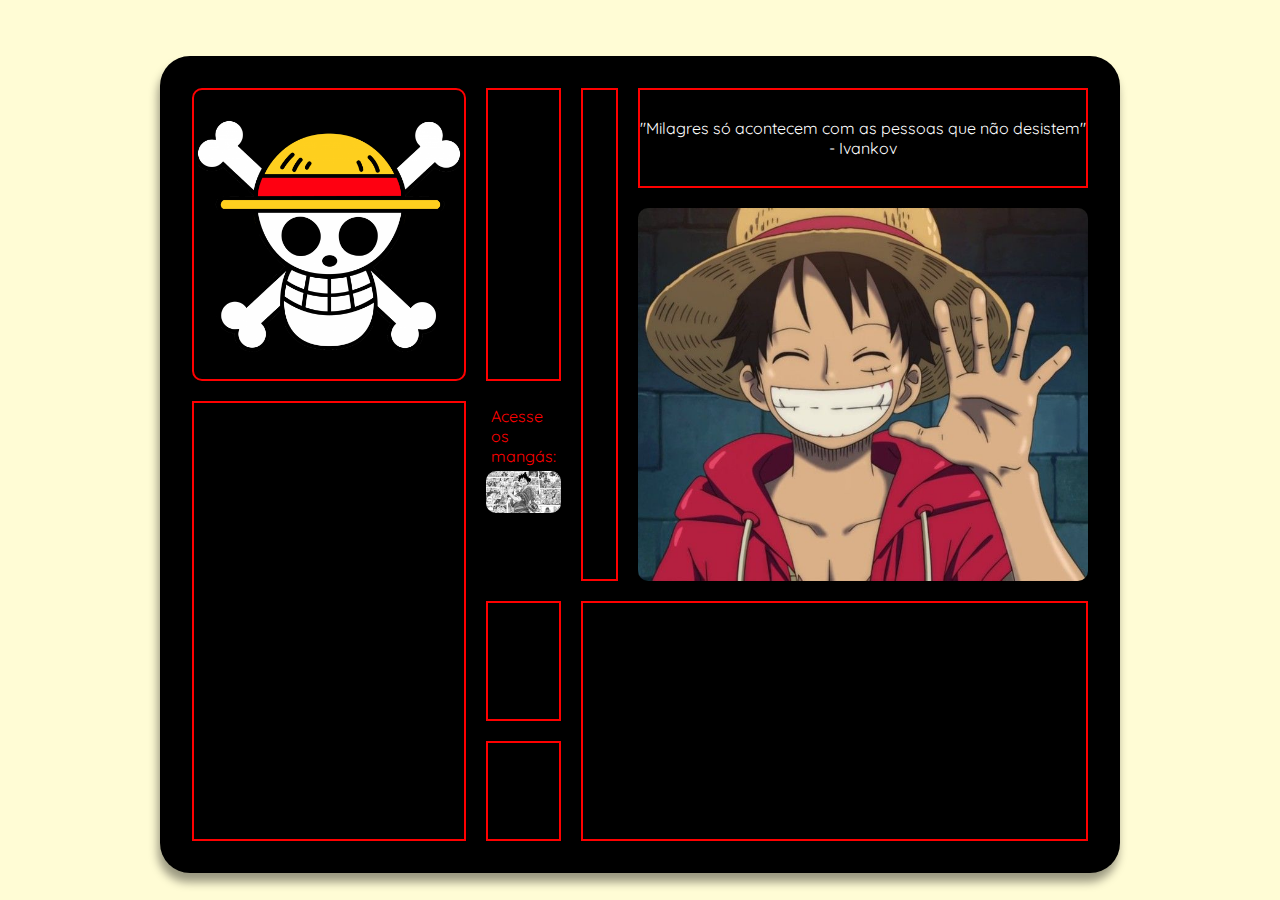
<file: Index.html>
<!DOCTYPE html>
<html lang="pt-br">

<head>
    <meta charset="UTF-8">
    <meta name="viewport" content="width=device-width, initial-scale=1.0">
    <title>Bem vindo!</title>
    <link rel="stylesheet" href="index.css">
</head>

<body>
    <div class="container">

        <div class="grid-container">
        <div class="box1">
            <img src="assets/caveira.png" class="img1" alt="caveira da bandeira pirata do luffy">
        </div>
        <div class="box2">2</div>
        <div class="box3">3</div>
        <div class="box4">
            <p>"Milagres só acontecem com as pessoas que não desistem" - Ivankov</p>
        </div>
        <div class="box5">5</div>
        <div class="box6">
            <p>Acesse os mangás:</p>
            <a href="https://mangaplus.shueisha.co.jp/titles/100149" target="_blank">
                <img src="assets/One-Piece-Manga.jpg" alt="" class="img3"></a>

        </div>
        <div class="box7">7</div>
        <div class="box8">8</div>
        <div class="box9">9</div>
        <div class="box10">
            <img src="assets/luffy.jpg" class="img2" alt="luffy sorridente">
        </div>
    </div>
    
    </div>


</body>

</html>
</file>
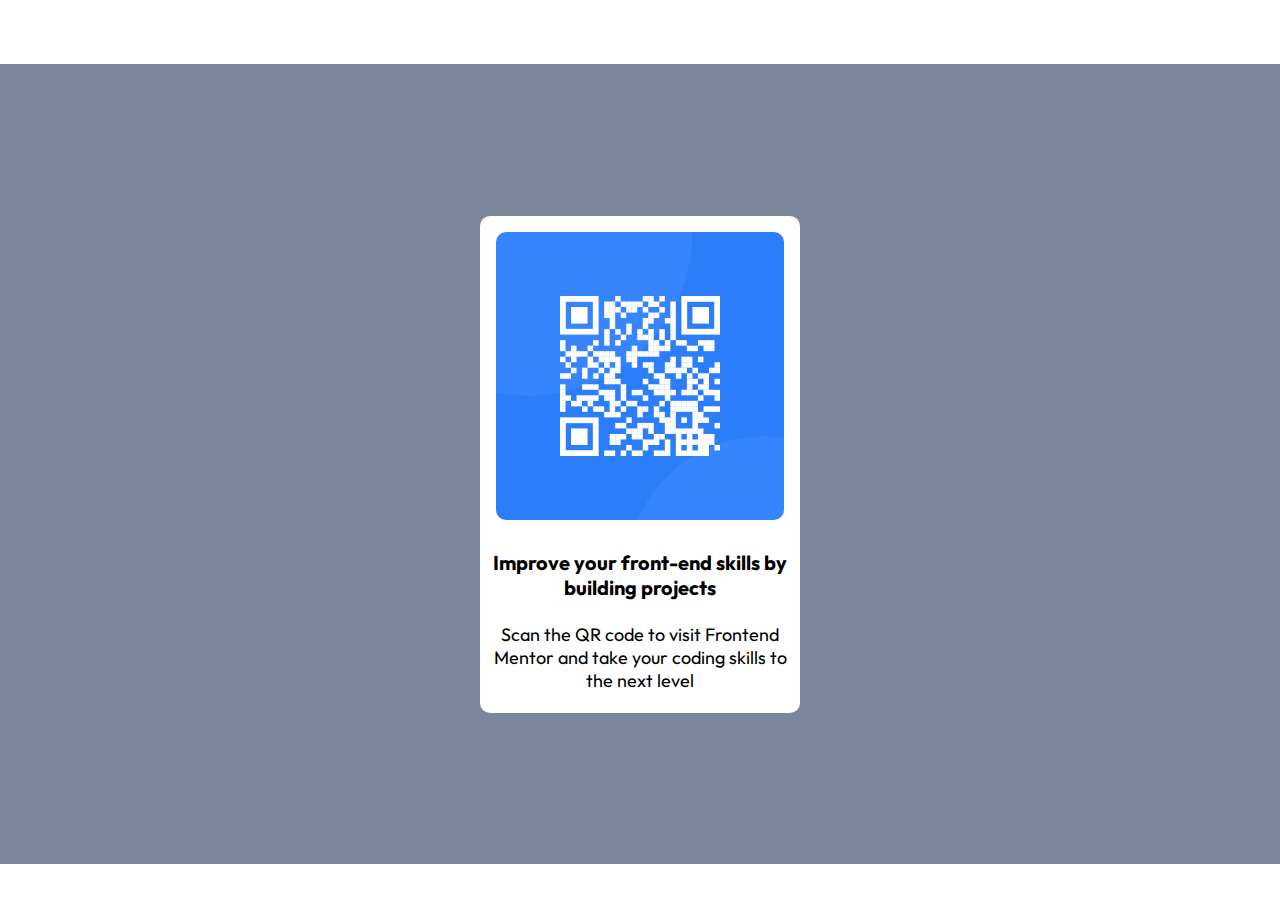
<file: qr-code/index.html>
<!DOCTYPE html>
<html lang="pt-br">
<head>
    <meta charset="UTF-8">
    <meta name="viewport" content="width=device-width, initial-scale=1.0">
    <title>Qr Code Component</title>
    <link rel="stylesheet" href="index.css">
</head>
<body>
    <main>
    <div class="container">
        <div class="backSquare">
            <div class="centerSquare">
                <img class="image" src="assets/image-qr-code.png" alt="">
                <p class="bold">Improve your front-end skills by building projects</p>
                <p class="regular">Scan the QR code to visit Frontend Mentor and take your coding skills to the next level</p>
            </div>
        </div>
    </div>    

    </main>
    
</body>
</html>
</file>
<file: index.css>
@import url('https://fonts.googleapis.com/css2?family=Quicksand:wght@300..700&display=swap');

* {
margin: 0;
padding: 0;
}

a{
    text-decoration: none;
}

.container{
    display: flex;
    flex-direction: column;
    width: 100%;
    height: 100vh;
    background: #fffcd5;
}

.grid-container{
    display: grid;
    grid-template-columns: repeat(4, 1fr);
    grid-template-rows: 1fr;
    gap: 20px;

    background-color: #000000;
    padding: 2em;
    margin: 3.5em 10em;
    border-radius: 30px;
    box-shadow:rgba(0,0,0,0.4) -2px 9px 10px;

}

.box1{
    border: 2px solid red;
    border-radius: 10px;
    grid-column: 1 / 2;
    grid-row: 1 / 15;
    display: flex;
    justify-content: center;
    align-items: center;

}

.img1{
    width: 30vh;
}

.box2{
    border: 2px solid red;
    grid-column: 2;
    grid-row: 1 / 15;
}

.box3{
    border: 2px solid red;
    grid-column: 3;
    grid-row: 1 / 25;
}

.box4{
    border: 2px solid red;
    grid-column: 4;
    grid-row: 1 / 7;
    color: #fff;
    display: flex;
    justify-content: center;
    align-items: center;
    text-align: center;
    font-family: 'Quicksand', sans-serif;
}

.box5{
    border: 2px solid red;
    grid-column: 1;
    grid-row: 15 / 38;
}

.box6{
    grid-column: 2;
    grid-row: 15 / 25;
}

.img3{
    width: 100%;
    display: block;
    border-radius: 10px;
}

.box6 p{
    color: red;
    display: flex;
    justify-content: center;
    padding: 5px;
    font-family: 'Quicksand', sans-serif;
}

.box7{
    border: 2px solid red;
    grid-column: 2;
    grid-row: 25 / 32;
}

.box8{
    border: 2px solid red;
    grid-column: 2;
    grid-row: 32 / 38;
}

.box9{
    border: 2px solid red;
    grid-column: 3 / 5;
    grid-row: 25 / 38;
}

.box10{
    border-radius: 10px;
    grid-column: 4 / 5;
    grid-row: 7 / 25;
}

.img2{
    width: 50vh;
    display: flex;
    border-radius: 10px;
}
</file>
<file: qr-code/index.css>
@import url('https://fonts.googleapis.com/css2?family=Outfit:wght@100..900&display=swap');

*{
    margin: 0;
    padding: 0;
}

.container{
    display: flex;
    justify-content: center;
    margin-top: 4em;
}

.backSquare{
    display: flex;
    align-items: center;
    justify-content: center;
    width: 1440px;
    height: 800px;
    background-color: hsl(220, 15%, 55%);
}

.backSquare .centerSquare{
    background-color: hsl(0, 0%, 100%);
    border-radius: 10px;
    height: 497px;
    width: 320px;
}

.image{
    height: 288px;
    width: 288px;
    border-radius: 10px;
    margin: 1em;
}

.centerSquare .bold{
    font-size: 20px;
    font-family: 'Outfit', sans-serif;
    font-weight: 700;
    text-align: center;
    margin-top: .5em;
}

.centerSquare .regular{
    font-family: 'Outfit', sans-serif;
    font-weight: 400;
    text-align: center;
    margin-top: 1em;
    font-size: 18px;
    text-wrap: wrap;
    padding: 5px;
}
</file>
